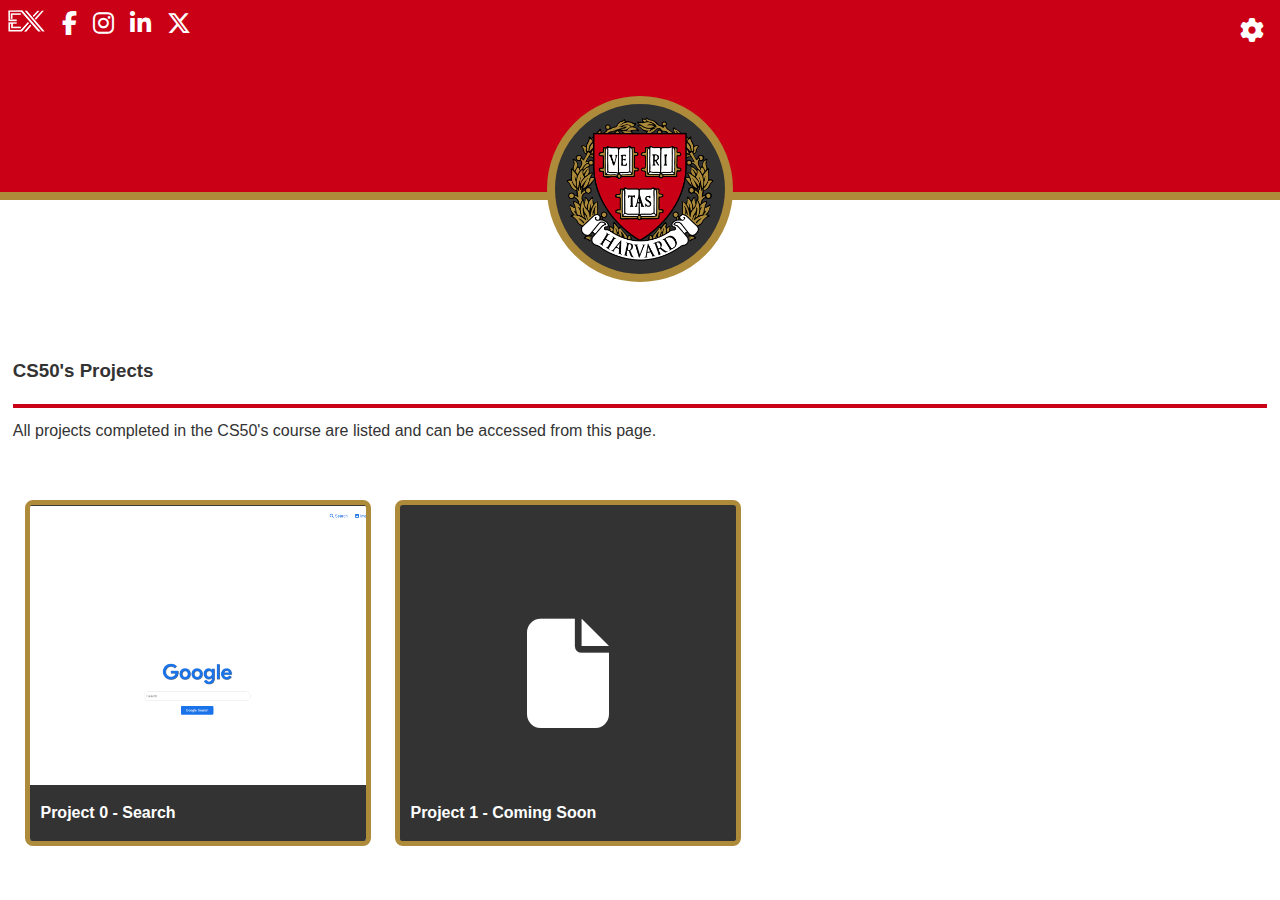
<file: index.html>
<!--
    Student Name: Exenreco Bell
    File Name: advance_search.html
    Date: June 24, 2024
-->
<!DOCTYPE html>
<html lang="en">
    <head>

        <title>Harvard Projects</title>

        <!-- Site Meta Start -->
        <meta charset="UTF-8">
        <meta name="viewport" content="width=device-width, initial-scale=1.0">
        <!-- Site Meta End -->

        <!-- Site Fonts Start -->
        <link href="./deployment/fonts/fontawesome-free-6.5.2-web/css/fontawesome.min.css" type="text/css" rel="stylesheet">
        <link href="./deployment/fonts/fontawesome-free-6.5.2-web/css/brands.min.css" type="text/css" rel="stylesheet">
        <link href="./deployment/fonts/fontawesome-free-6.5.2-web/css/solid.min.css" type="text/css" rel="stylesheet">
        <link href="./deployment/fonts/fontawesome-free-6.5.2-web/css/all.min.css" type="text/css" rel="stylesheet">
        <!-- Site Fonts Ends -->

        <!-- Site Stylesheets Start -->
        <link rel="stylesheet" href="./deployment/css/index.css">
        <!-- Site Stylesheets End -->

        <!-- Site Icons Start -->
        <link rel="shortcut icon" href="./deployment/images/fav-icon.ico">
        <link rel="icon" type="image/png" sizes="32x32" href="./deployment/images/fav-icon-32.png">
        <link rel="apple-touch-icon" sizes="180x180" href="./deployment/images/fav-icon-180.png">
        <link rel="icon" sizes="192x192" href="./deployment/images/fav-icon-192.png">
        <!-- Site Icons Ends -->

    </head>
    <body role="application" aria-label="Project List" aria-describedby="">

        <!-- Site Header & Navigation Start-->
        <header class="header">

            <!-- Header text Start -->
            <h1 class="heading">
                <a title="home" class="link" href="./index.html">
                    <img src="./deployment/images/school-logo.png" alt="school logo">
                </a>
            </h1>
            <!-- Header text End -->

            <!-- Site Navigation Start -->
            <nav class="site-navigation">
                <ul class="social-list">
                    <li title="Portfolio">
                        <a class="social" href="https://www.exenreco.x10.mx" target="_blank">
                            <img src="./deployment/images/logo.png" alt="portfolio logo">
                        </a>
                    </li>
                    <li title="Facebook">
                        <a class="social" href="https://www.facebook.com/exenreco" target="_blank">
                            <i class="fa-brands fa-facebook-f"></i>
                        </a>
                    </li>
                    <li title="Instagram">
                        <a class="social" href="https://www.instagram.com/exenreco" target="_blank">
                            <i class="fa-brands fa-instagram"></i>
                        </a>
                    </li>
                    <li title="LinkedIn">
                        <a class="social" href="https://www.linkedin.com/in/exenreco" target="_blank">
                            <i class="fa-brands fa-linkedin-in"></i>
                        </a>
                    </li>
                    <li title="Twitter X">
                        <a class="social" href="https://www.x.com/exenreco" target="_blank">
                            <i class="fa-brands fa-x-twitter"></i>
                        </a>
                    </li>
                </ul>
                <ul class="tools">
                    <li class="settings">
                        <label for="toggle">
                            <input id="toggle" type="checkbox" name="toggle" value="toggle">
                            <i alt='' role="img" class="fa-solid fa-gear"></i>
                        </label>
                        <nav class="menu">
                            <li>
                                <div class="has-label">
                                    <label for="mode">Theme Mode:</label>
                                    <select name="mode" id="mode">
                                        <option class="option" value="auto" selected>Auto</option>
                                        <option class="option" value="dark">Dark Mode</option>
                                        <option class="option" value="light">Light Mode</option>
                                    </select>
                                </div>
                            </li>
                            <li>
                                <a href="./CS50's/Projects/Project 0 - Search/index.html">
                                    Google Search
                                </a>
                            </li>
                        </nav>
                    </li>
                </ul>
            </nav>
            <!-- Site Navigation End -->

        </header>
        <!-- Site Header & Navigation End -->

        <!-- Main Site Content Start -->
        <main class="page">
            <section class="about">
                <h3>CS50's Projects</h3>
                <hr>
                <p>
                    All projects completed in the CS50's course are listed and can 
                    be accessed from this page.
                </p>
            </section>
            <ul class="project-list">
                <li><a class="link" href="./CS50's/Projects/Project 0 - Search/index.html">
                    <figure>
                        <img src="./deployment/images/project-0.png" alt="Project 0 - search">
                        <figcaption>
                            Project 0 - <b>Search</b>
                        </figcaption>
                    </figure>
                </a></li>
                <li><a class="link" href="#">
                    <figure>
                        <!--<img src="./deployment/images/project-0.png" alt="Project 0 - search">-->
                        <i role="img" class="fa-solid fa-file"></i>
                        <figcaption>
                            <!--Project 1 - <b>Search</b>-->
                            Project 1 - <b>Coming Soon</b>
                        </figcaption>
                    </figure>
                </a></li>
            </ul>
        </main>
        <!-- Main Site Content End -->

        <!-- Scripts Starts -->
        <script src="./deployment/scripts/script.js"></script>
        <!-- Scripts Ends -->
    </body>
</html>
</file>
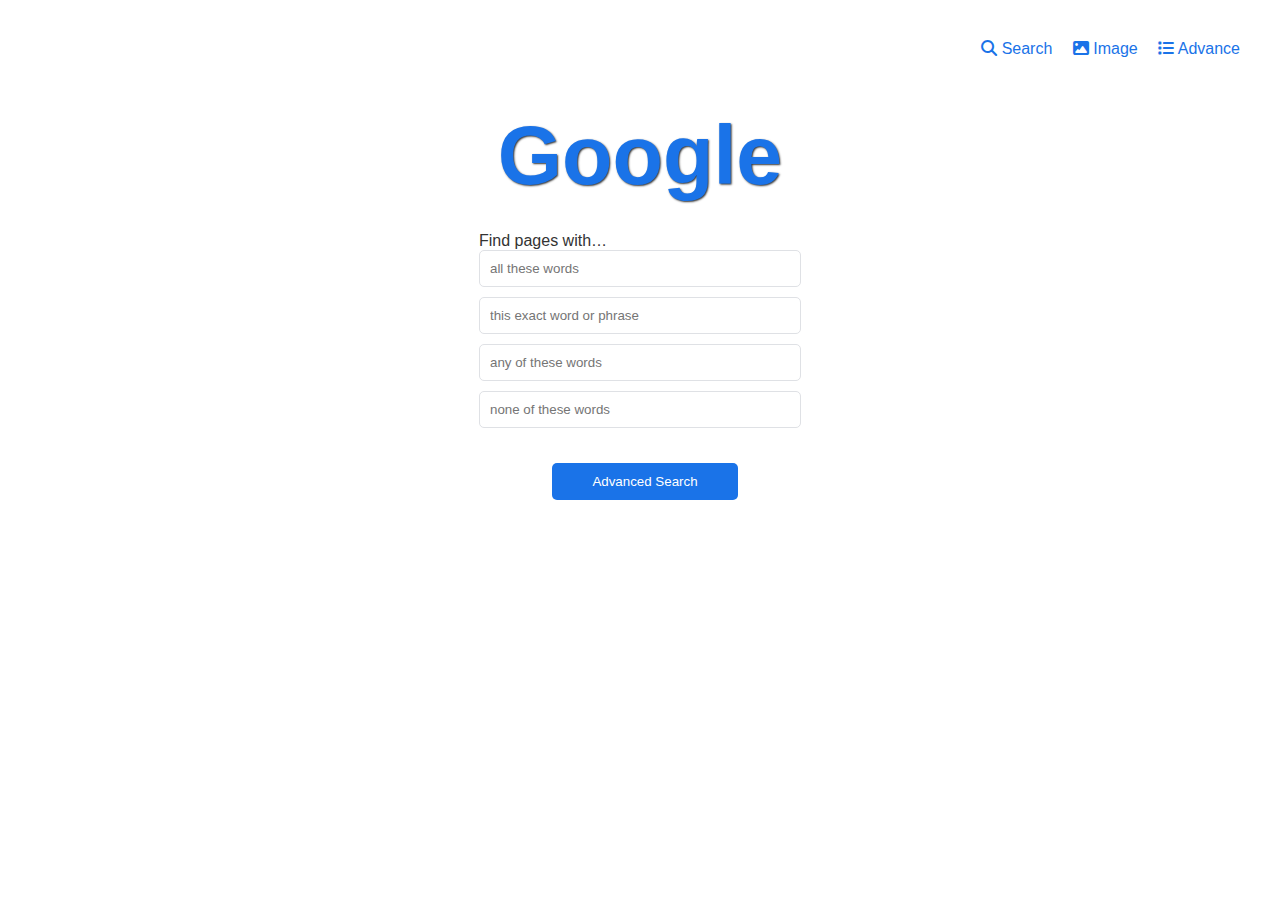
<file: CS50's/Projects/Project 0 - Search/advanced_search.html>
<!--
    Student Name: Exenreco Bell
    File Name: advance_search.html
    Date: June 24, 2024
-->
<!DOCTYPE html>
<html lang="en">
    <head>

        <title>Search - Advanced</title>

        <!-- Site Meta Start -->
        <meta charset="UTF-8">
        <meta name="viewport" content="width=device-width, initial-scale=1.0">
        <!-- Site Meta End -->

        <!-- Site Fonts Start -->
        <link href="./fonts/fontawesome-free-6.5.2-web/css/fontawesome.min.css" type="text/css" rel="stylesheet">
        <link href="./fonts/fontawesome-free-6.5.2-web/css/brands.min.css" type="text/css" rel="stylesheet">
        <link href="./fonts/fontawesome-free-6.5.2-web/css/solid.min.css" type="text/css" rel="stylesheet">
        <link href="./fonts/fontawesome-free-6.5.2-web/css/all.min.css" type="text/css" rel="stylesheet">
        <!-- Site Fonts Ends -->

        <!-- Site Stylesheets Start -->
        <link rel="stylesheet" href="./Stylesheets/style.css">
        <!-- Site Stylesheets End -->

        <!-- Site Icons Start -->
        <link rel="shortcut icon" href="./images/icon.google-32x32.ico">
        <link rel="icon" type="image/png" sizes="32x32" href="./images/icon.google-32x32.png">
        <link rel="apple-touch-icon" sizes="180x180" href="./images/icon.google-180x180.png">
        <link rel="icon" sizes="192x192" href="images/icon.google-192x192.png">
        <!-- Site Icons Ends -->

    </head>
    <body role="application" aria-label="Google Search" aria-label="title" aria-describedby="">

        <!-- Site Header & Navigation Start-->
        <header class="header">

            <!-- Header text Start -->
            <h1 class="heading">
                <a class="link" href="./index.html">Google</a>
            </h1>
            <!-- Header text End -->

            <!-- Site Navigation Start -->
            <nav class="site-navigation">
                <ul>
                    <li><a href="./index.html">
                        <i class="fa-solid fa-magnifying-glass"></i> Search
                    </a></li>
                    <li><a href="./image_search.html">
                        <i class="fa-solid fa-image"></i> Image
                    </a></li>
                    <li><a href="./advanced_search.html">
                        <i class="fa-solid fa-list"></i> Advance
                    </a></li>
                </ul>
            </nav>
            <!-- Site Navigation End -->

        </header>
        <!-- Site Header & Navigation End -->

        <!-- Main Site Content Start -->
        <main class="search-container">
            <form class="form" action="https://www.google.com/search" method="get">
                <h1 class="heading">Google</h1>
                <div class="advanced-search">
                    <label>Find pages with…</label>
                    <input type="text" name="as_q" placeholder="all these words">
                    <input type="text" name="as_epq" placeholder="this exact word or phrase">
                    <input type="text" name="as_oq" placeholder="any of these words">
                    <input type="text" name="as_eq" placeholder="none of these words">
                </div>
                <div class="btn-container">
                    <input type="submit" class="search-button button" value="Advanced Search">
                </div>
            </form>
        </main>
        <!-- Main Site Content End -->

    </body>
</html>
</file>
<file: deployment/css/index.css>
:root { /* SITE VARIABLES */
    --typography-face: Arial, 'Gill Sans', 'Gill Sans MT', 'Calibri', 'Trebuchet MS', sans-serif;
    --typography-primary-color: #333;
    --typography-secondary-color: #fff;

    --icon-space: 1.3em;
    
    --primary-color: rgb(201,0,22);
    --primary-wash: rgba(201,0,22, 0.2);
    --secondary-color: rgb(173, 139, 58);
    --mat-black-color: rgba(1, 1, 1, 1);

    --desktop-size: 1920px;
    --tablet-size: 1080px;
    --mobile-size: 800px;
}

* { /* RESET All BROWSER CSS */
    /* margin reset */
    margin-top: 0;
    margin-left: 0;
    margin-right: 0;
    margin-bottom: 0;
    margin: 0;
    /* padding reset */
    padding-top: 0;
    padding-left: 0;
    padding-right: 0;
    padding-bottom: 0;
    padding: 0;
    /* border reset */
    border-top: 0;
    border-left: 0;
    border-right: 0;
    border-bottom: 0;
    border: 0;
    /* set site typography */
    font-family: var(--typography-face);
}

hr {
    border: 2px solid var(--primary-color);
    margin-bottom: 14px;
}
 
/* GENERAL ELEMENT STYLE RULES */
body { /* Style rules governing site body element */
    display: flex;
    flex-direction: column;
    align-items: center;
    justify-content: center;
    height: 100vh;
    max-height: 100vh;
    min-height: 100vh;
    margin: 0;
    color: var(--typography-primary-color);
}

/* SITE HEADER STYLE RULES */
.header { /* SITE HEADER: Style rules governing site header */
    position: absolute;
    display: block;
    top: 0;
    left: 0;
    right: 0;
    margin: auto;
    width: 100%;
    height: 12em;
    color: var(--typography-secondary-color);
    z-index: 99;
    background-color: var(--primary-color);
    border-bottom: 8px solid var(--secondary-color);
}
.header .heading { /* Style rules governing site header items */
    display: block;
    position: relative;
    margin: auto;
    width: 100%;
    height: 2px;
    top: 50%;
}
.header .heading, 
.header .heading .link,
.header .heading .link:link,
.header .heading .link:visited,
.header .heading .link:active,
.header .heading .link:focus { /* Style rules governing heading and heading links */
    color: var(--primary-color);
    text-indent: 12pt;
    text-decoration: none;
}
.header .heading .link:hover { /* Style rules governing heading and heading links on hover */
    color: var(--typography-primary-color);
}

.header .heading .link {
    position: absolute;
    display: flex;
    justify-content: center;
    background-color: var(--typography-primary-color);
    margin: auto;
    padding: 5px;
    width: 5em;
    height: 5em;
    top: 0;
    left: 0;
    right: 0;
    border-radius: 100%;
    border: 8px solid var(--secondary-color);
}
.header .heading .link img {
    position: relative;
    display: block;
    width: inherit;
    height: auto;
    margin: auto;
}
.header .site-navigation {
    position: relative;
    display: flex;
    flex: 1 1 auto;
    flex-direction: row;
    justify-content: center;
    flex-wrap: nowrap;
    max-width: var(--desktop-size);
    margin: auto;
}
.header .site-navigation .social-list,
.header .site-navigation .tools {
    position: relative;
    display: flex;
    flex: 1 1 auto;
    flex-direction: row;
    flex-wrap: nowrap;
    width: 50%;
}
.header .site-navigation .social-list {
    font-size: 18pt;
    align-items: left;
    justify-content: left;
}
.header .site-navigation .social-list li img {
    position: relative;
    display: inline-block;
    width: 38px;
}
.header .site-navigation .tools {
    font-size: 14pt;
    align-items: right;
    justify-content: right;
}
.header .site-navigation .social-list li,
.header .site-navigation .tools li {
    position: relative;
    display: inline-block;
    margin: 8px;
}
.header .site-navigation a,
.header .site-navigation a:link,
.header .site-navigation a:visited,
.header .site-navigation a:active,
.header .site-navigation a:focus {
    color: var(--typography-secondary-color);
}
.header .site-navigation a:hover {
    color: var(--secondary-color);
    filter:sepia(80%);
}
.header .site-navigation .tools li i {
    font-size: 18pt;
    cursor: pointer;
}

/* SETTINGS OPTIONS */
.header .site-navigation .tools .settings {
    cursor: pointer;
}
.header .site-navigation .tools .settings label {
    display: flex;
    flex: 1 1 auto;
    flex-direction: unset;
    justify-content: center;
    padding: 8px;
    margin: auto;
}
.header .site-navigation .tools .settings label input {
    display: none;
    visibility: hidden;
}
.header .site-navigation .tools .settings nav.menu {
    position: absolute;
    display: none;
    visibility: hidden;
    margin: auto;
    left: -16.8em;
    width: 18em;
    border-radius: 5px;
    border: 2px solid #444;
    background-color: #333;
}
.header .site-navigation .tools .settings nav.menu li {
    position: relative;
    display: block;
    margin-bottom: 18px;
    border-bottom: 2px solid var(--typography-secondary-color);
}
.header .site-navigation .tools .settings nav.menu li a {
    text-decoration: none;
}
.header .site-navigation .tools .settings nav.menu li:last-child {
    border-bottom: none;
}
.header .site-navigation .tools .settings nav.menu li .has-label label {
    position: relative;
    display: flex;
    flex: 1 1 auto;
    flex-direction: column;
    justify-content: left;
    align-items: left;
    font-weight: bold;
    text-transform: uppercase;
    color: var(--typography-secondary-color);
    background-color: transparent;
    text-align: left;
    font-size: 10pt;
    padding: 0;
    margin-bottom: 12px;
}
.header .site-navigation .tools .settings nav.menu li .has-label select {
    position: relative;
    display: block;
    width: 100%;
}
.header .site-navigation .tools .settings:has( > label > input:checked ) {
    color: var(--secondary-color);
}
.header .site-navigation .tools .settings:has( > label > input:checked ) nav.menu {
    display: block;
    visibility: visible;
}


/* SITE CONTENT CONTAINER */
.page {/* Style rules governing site content */
    position: absolute;
    display: block;
    margin: auto;
    top: 12em;
    margin-top: 10em;
    height: calc(100% - 26em);
    width: 100%;
    max-width: var(--desktop-size);
    overflow-y: auto;
    overflow-x: hidden;
    padding: 5px;
}
.page .about {
    margin-bottom: 3em;
}
.page h3 {
    margin-bottom: 1.2em;
}
.page .project-list {
    display: flex;
    position: relative;
    flex: 1 1 auto;
    justify-content: left;
    font-weight: bold;
    list-style: none;
    list-style-type: none;
    width: auto;
    margin: auto;
}
.page .project-list li {
    position: relative;
    display: inline-block;
    font-size: 14pt;
    line-height: 42pt;
    margin-right: 20px;
    text-align: center;
    cursor: pointer;
}
.page .project-list li a {
    position: relative;
    width: 100%;
    height: 100%;
    display: block;
    text-decoration: none;
}
.page .project-list li .link,
.page .project-list li .link:link,
.page .project-list li .link:visited,
.page .project-list li .link:active,
.page .project-list li .link:focus {
    position: relative;
    display: block;
    color: var(--typography-secondary-color);
}
.page .project-list li a:hover {
    color: var(--wash-dark);
    transition: color 40ms ease-in-out;
}
.page .project-list li a figure {
    position: relative;
    display: flex;
    flex: 1 1 auto;
    flex-direction: column;
    justify-content: center;
    align-items: center;
    margin: auto;
    width: 18em;
    height: 18em;
    overflow: hidden;
    border: 5px solid var(--secondary-color);
    border-radius: 8px;
    background-color: var(--typography-primary-color);
}
.page .project-list li a figure img {
    position: absolute;
    display: block;
    height: 100%;
    width: auto;
    margin: auto;
}
.page .project-list li a figure i {
    position: relative;
    display: block;
    font-size: 82pt;
    margin: 1em;
}
.page .project-list li a figure figcaption {
    position: absolute;
    display: block;
    left: 0;
    right: 0;
    bottom: 0;
    font-size: 12pt;
    background-color: var(--typography-primary-color);
    text-align: left;
    text-indent: 8pt;
}


/* LIGHT MODE COLOR SCHEME */
body.light-mode {
    color: var(--typography-primary-color);
    background: var(--typography-secondary-color);
}
body.light-mode .header {
    color: var(--typography-secondary-color);
    background-color: var(--primary-color);
}
body.light-mode .header .heading .link {
    border-color: var(--secondary-color);
}


/* DARK MODE COLOR SCHEME */
body.dark-mode {
    color: var(--typography-secondary-color);
    background: var(--typography-primary-color);
}
body.dark-mode .header {
    color: var(--typography-secondary-color);
    background-color: var(--mat-black-color);
}


/* AUTO MODE COLOR SCHEME */
@media (prefers-color-scheme: dark) {
    body{
        color: var(--typography-secondary-color);
        background-color: var(--typography-primary-color);
    }
    .header {
        color: var(--typography-secondary-color);
        background-color: var(--mat-black-color);
    }
}

/* MEDIA SCREEN TABLET */
@media only screen and (min-width: 1080px) and (max-width: 1920px ), print {
    .page {
        width: 98%;
        padding: 8px;
    }
    .page .project-list {
        flex-direction: row;
    }
    .page .project-list li {
        margin: 12px;
    }
}

/* MEDIA SCREEN MOBILE */
@media only screen and (max-width: 1080px), print {
    .page {
        margin-top: 8em;
        width: calc(98% - 20px);
        padding: 8px;
        height: calc(100% - 22em);
    }
    .page .about {
        text-align: center;
    }
    .page h3 {
        text-align: center;
    }
    .page .project-list {
        text-align: center;
        flex-direction: column;
    }
    .page .project-list li {
        margin: 12px;
    }
    .page .project-list li a figure {
        width: 90%;
        height: 16em;
    }
    .page .project-list li a figure img {
        width: 200%;
        height: auto;
    }
}
</file>
<file: CS50's/Projects/Project 0 - Search/Stylesheets/style.css>
:root { /* SITE VARIABLES */
    --typography-face: Arial, 'Gill Sans', 'Gill Sans MT', 'Calibri', 'Trebuchet MS', sans-serif;
    --typography-primary-color: #333;
    --typography-secondary-color: #fff;
    
    --primary-color: #1a73e8;
}

@font-face { /* IMPORT PRODUCT SANS FONT */
    font-family: 'Product Sans', Arial, Helvetica, sans-serif;
    src:    url('../fonts/Product\ Sans\ Regular.ttf') format("ttf"),
            url('../fonts/Product\ Sans\ Italic.ttf') format("ttf"),
            url('../fonts/Product\ Sans\ Bold\ Italic.ttf') format("ttf"),
            url('../fonts/Product\ Sans\ Bold.ttf') format("ttf");
}

* { /* RESET All BROWSER CSS */
    /* margin reset */
    margin-top: 0;
    margin-left: 0;
    margin-right: 0;
    margin-bottom: 0;
    margin: 0;
    /* padding reset */
    padding-top: 0;
    padding-left: 0;
    padding-right: 0;
    padding-bottom: 0;
    padding: 0;
    /* border reset */
    border-top: 0;
    border-left: 0;
    border-right: 0;
    border-bottom: 0;
    border: 0;
    /* set site typography */
    font-family: var(--typography-face);
}


 
/* GENERAL ELEMENT STYLE RULES */
body { /* Style rules governing site body element */
    display: flex;
    flex-direction: column;
    align-items: center;
    justify-content: center;
    height: 100vh;
    max-height: 100vh;
    min-height: 100vh;
    margin: 0;
    color: var(--typography-primary-color);
}


/* SITE HEADER STYLE RULES */
.header { /* SITE HEADER: Style rules governing site header */
    position: absolute;
    display: flex;
    flex: 1 1 auto;
    flex-direction: row;
    flex-wrap: nowrap;
    justify-content: center;
    align-items: center;
    top: 0;
    left: 0;
    right: 0;
    width: 100%;
    height: 5em;
    color: var(--typography-secondary-color);
    z-index: 99;
}
.header .heading,
.header .site-navigation { /* Style rules governing site header items */
    display: block;
    position: relative;
    margin: auto;
}
.header .heading, 
.header .heading .link,
.header .heading .link:link,
.header .heading .link:visited,
.header .heading .link:active,
.header .heading .link:focus { /* Style rules governing heading and heading links */
    color: var(--primary-color);
    text-indent: 12pt;
    text-decoration: none;
}
.header .heading .link:hover { /* Style rules governing heading and heading links on hover */
    color: var(--typography-primary-color);
}
.header .heading .link {
    display: none;
    visibility: hidden;
}
.header .site-navigation { /* Style rules governing header navigation area */
    display: flex;
    flex: 1 1 auto;
    position: relative;
    margin: auto;
    justify-content: right;
    align-items: right;
    width: 100%;
}


/* SITE HEADER NAV */
.header .site-navigation ul { /* Style rules governing site header nav unordered list */
    position: relative;
    display: block;
    list-style-type: none;
    margin: auto;
    margin-right: 0;
    width: 100%;
    text-align: right;
    padding: 2em;
}
.header .site-navigation ul li { /* Style rules governing site header nav list items */
    position: relative;
    display: inline-block;
    margin: 8px;
}
.header .site-navigation ul li a { /* Style rules governing site header nav list items anchor */
    color: var(--primary-color);
    display: block;
    text-decoration: none;
    text-align: left;
}
.header .site-navigation ul li a:hover { /* Style rules governing nav links on hover */
    color: var(--typography-primary-color);
}
.header .site-navigation ul li:hover > a:after { /* Style rules governing nav link underline */
    position: absolute;
    display: block;
    width: inherit;
    height: 2px;
    border: 2px;
    left:0;
    right:0;
    background: var(--typography-secondary-color);
    content: "";
}


/* SITE CONTENT CONTAINER */
.search-container {/* Style rules governing site content */
    position: absolute;
    display: flex;
    flex: 1 1 auto;
    flex-direction: column;
    align-items: center;
    margin: auto;
    top: 5em;
    height: calc(100% - 5em);
    width: 100%;
}
.search-container > .form {/* Style rules governing site content forms */
    position: relative;
    display: block;
    width: auto;
    height: auto;
}
.search-container > .form .heading { /* Style rules governing site content headings */
    font-family: 'Product Sans', var(--typography-face);
    text-align: center;
    margin: 28px 0 28px 0;
    font-size: 62pt;
    color: var(--primary-color);
    text-shadow: 1px 1px 2px var(--typography-primary-color);
}


/* INDEX & IMAGE SEARCH PAGE STYLE RULES */
.search-container > .form .search-bar { /* Style rules governing search input */
    width: 400px;
    padding: 10px;
    border-radius: 20px;
    border: 1px solid #dfe1e5;
    outline: none;
}


/* ADVANCE SEARCH PAGE STYLE RULES */
.search-container > .form .advanced-search { /* Style rules governing form field wrapper */
    display: flex;
    flex-direction: column;
    align-items: flex-start;
}
.search-container > .form .advanced-search input { /* Style rules governing form field inputs */
    margin-bottom: 10px;
    padding: 10px;
    border-radius: 5px;
    border: 1px solid #dfe1e5;
    width: 300px;
}



/* BUTTON STYLE RULES */
.search-container > .form .btn-container { /* Style rules governing button container */
    font-family: Roboto, Arial, sans-serif;
    position: relative;
    display: flex;
    flex: 1 1 auto;
    flex-direction: row;
    flex-wrap: nowrap;
    width: 100%;
    margin: 5px;
    margin-top: 20px;
    justify-content: center;
}
.search-container > .form .btn-container .search-button,
.search-container > .form .btn-container .button,
.search-container > .form .btn-container .gbqfba { /* Style rules governing button container button */
    position: relative;
    display: block;
    text-align: center;
    border: none;
    font-size: 10pt;
    padding: 10px 20px;
    border-radius: 5px;
    cursor: pointer;
    margin: 5px;
    width: 14em;
    height: 2.8em;
}
.search-container > .form .btn-container input[type="submit"]#search,
.search-container > .form .btn-container input[type="submit"]#lucky,
.search-container > .form .btn-container .search-button,
.search-container > .form .btn-container .gbqfba {
    color: white;
    border-radius: 5px;
    background-color: #1a73e8;
}
.search-container > .form .btn-container .gbqfba {
    position: absolute;
    display: none;
    flex: 1 1 auto;
    flex-direction: row;
    left: calc(50% + 5px);
    width: calc(14em - 5px);
    padding: 0;
    margin: auto;
    margin-top: 5px;
    margin-bottom: 5px;
    margin-left: auto;
    margin-right: auto;
    justify-content: center;
    align-items: center;
    overflow: hidden;
}
.search-container > .form .btn-container input[type="submit"]#lucky,
.search-container > .form .btn-container .gbqfba {
    transition: all 100ms ease-in-out;
}
.search-container > .form .btn-container input[type="submit"]#lucky:hover,
.search-container > .form .btn-container .gbqfba:hover {
    transition: all 100ms ease-in-out;
}
.search-container > .form .btn-container .gbqfba .container {
    position: relative;
    display: flex;
    flex: 1 1;
    flex-direction: column;
    align-items: center;
    justify-content: center;
    width: 90%;
    margin: auto;
    margin-left: auto;
    margin-right: auto;
    white-space: nowrap;
}
.search-container > .form .btn-container .gbqfba .container div span {
    font-size: 10pt;
    position: relative;
    display: flex;
    flex: 1 1 auto;
    margin: auto;
    width: 14em;
    height: 2.8em;
    flex-direction: row;
    align-items: center;
    justify-content: center;
    color: #fff;
}
.search-container > .form .search-button:hover { /* Style rules governing button container button hover */
    background-color: #1558b0;
}
</file>
<file: deployment/fonts/fontawesome-free-6.5.2-web/css/brands.min.css>
/*!
 * Font Awesome Free 6.5.2 by @fontawesome - https://fontawesome.com
 * License - https://fontawesome.com/license/free (Icons: CC BY 4.0, Fonts: SIL OFL 1.1, Code: MIT License)
 * Copyright 2024 Fonticons, Inc.
 */
:host,:root{--fa-style-family-brands:"Font Awesome 6 Brands";--fa-font-brands:normal 400 1em/1 "Font Awesome 6 Brands"}@font-face{font-family:"Font Awesome 6 Brands";font-style:normal;font-weight:400;font-display:block;src:url(../webfonts/fa-brands-400.woff2) format("woff2"),url(../webfonts/fa-brands-400.ttf) format("truetype")}.fa-brands,.fab{font-weight:400}.fa-monero:before{content:"\f3d0"}.fa-hooli:before{content:"\f427"}.fa-yelp:before{content:"\f1e9"}.fa-cc-visa:before{content:"\f1f0"}.fa-lastfm:before{content:"\f202"}.fa-shopware:before{content:"\f5b5"}.fa-creative-commons-nc:before{content:"\f4e8"}.fa-aws:before{content:"\f375"}.fa-redhat:before{content:"\f7bc"}.fa-yoast:before{content:"\f2b1"}.fa-cloudflare:before{content:"\e07d"}.fa-ups:before{content:"\f7e0"}.fa-pixiv:before{content:"\e640"}.fa-wpexplorer:before{content:"\f2de"}.fa-dyalog:before{content:"\f399"}.fa-bity:before{content:"\f37a"}.fa-stackpath:before{content:"\f842"}.fa-buysellads:before{content:"\f20d"}.fa-first-order:before{content:"\f2b0"}.fa-modx:before{content:"\f285"}.fa-guilded:before{content:"\e07e"}.fa-vnv:before{content:"\f40b"}.fa-js-square:before,.fa-square-js:before{content:"\f3b9"}.fa-microsoft:before{content:"\f3ca"}.fa-qq:before{content:"\f1d6"}.fa-orcid:before{content:"\f8d2"}.fa-java:before{content:"\f4e4"}.fa-invision:before{content:"\f7b0"}.fa-creative-commons-pd-alt:before{content:"\f4ed"}.fa-centercode:before{content:"\f380"}.fa-glide-g:before{content:"\f2a6"}.fa-drupal:before{content:"\f1a9"}.fa-jxl:before{content:"\e67b"}.fa-hire-a-helper:before{content:"\f3b0"}.fa-creative-commons-by:before{content:"\f4e7"}.fa-unity:before{content:"\e049"}.fa-whmcs:before{content:"\f40d"}.fa-rocketchat:before{content:"\f3e8"}.fa-vk:before{content:"\f189"}.fa-untappd:before{content:"\f405"}.fa-mailchimp:before{content:"\f59e"}.fa-css3-alt:before{content:"\f38b"}.fa-reddit-square:before,.fa-square-reddit:before{content:"\f1a2"}.fa-vimeo-v:before{content:"\f27d"}.fa-contao:before{content:"\f26d"}.fa-square-font-awesome:before{content:"\e5ad"}.fa-deskpro:before{content:"\f38f"}.fa-brave:before{content:"\e63c"}.fa-sistrix:before{content:"\f3ee"}.fa-instagram-square:before,.fa-square-instagram:before{content:"\e055"}.fa-battle-net:before{content:"\f835"}.fa-the-red-yeti:before{content:"\f69d"}.fa-hacker-news-square:before,.fa-square-hacker-news:before{content:"\f3af"}.fa-edge:before{content:"\f282"}.fa-threads:before{content:"\e618"}.fa-napster:before{content:"\f3d2"}.fa-snapchat-square:before,.fa-square-snapchat:before{content:"\f2ad"}.fa-google-plus-g:before{content:"\f0d5"}.fa-artstation:before{content:"\f77a"}.fa-markdown:before{content:"\f60f"}.fa-sourcetree:before{content:"\f7d3"}.fa-google-plus:before{content:"\f2b3"}.fa-diaspora:before{content:"\f791"}.fa-foursquare:before{content:"\f180"}.fa-stack-overflow:before{content:"\f16c"}.fa-github-alt:before{content:"\f113"}.fa-phoenix-squadron:before{content:"\f511"}.fa-pagelines:before{content:"\f18c"}.fa-algolia:before{content:"\f36c"}.fa-red-river:before{content:"\f3e3"}.fa-creative-commons-sa:before{content:"\f4ef"}.fa-safari:before{content:"\f267"}.fa-google:before{content:"\f1a0"}.fa-font-awesome-alt:before,.fa-square-font-awesome-stroke:before{content:"\f35c"}.fa-atlassian:before{content:"\f77b"}.fa-linkedin-in:before{content:"\f0e1"}.fa-digital-ocean:before{content:"\f391"}.fa-nimblr:before{content:"\f5a8"}.fa-chromecast:before{content:"\f838"}.fa-evernote:before{content:"\f839"}.fa-hacker-news:before{content:"\f1d4"}.fa-creative-commons-sampling:before{content:"\f4f0"}.fa-adversal:before{content:"\f36a"}.fa-creative-commons:before{content:"\f25e"}.fa-watchman-monitoring:before{content:"\e087"}.fa-fonticons:before{content:"\f280"}.fa-weixin:before{content:"\f1d7"}.fa-shirtsinbulk:before{content:"\f214"}.fa-codepen:before{content:"\f1cb"}.fa-git-alt:before{content:"\f841"}.fa-lyft:before{content:"\f3c3"}.fa-rev:before{content:"\f5b2"}.fa-windows:before{content:"\f17a"}.fa-wizards-of-the-coast:before{content:"\f730"}.fa-square-viadeo:before,.fa-viadeo-square:before{content:"\f2aa"}.fa-meetup:before{content:"\f2e0"}.fa-centos:before{content:"\f789"}.fa-adn:before{content:"\f170"}.fa-cloudsmith:before{content:"\f384"}.fa-opensuse:before{content:"\e62b"}.fa-pied-piper-alt:before{content:"\f1a8"}.fa-dribbble-square:before,.fa-square-dribbble:before{content:"\f397"}.fa-codiepie:before{content:"\f284"}.fa-node:before{content:"\f419"}.fa-mix:before{content:"\f3cb"}.fa-steam:before{content:"\f1b6"}.fa-cc-apple-pay:before{content:"\f416"}.fa-scribd:before{content:"\f28a"}.fa-debian:before{content:"\e60b"}.fa-openid:before{content:"\f19b"}.fa-instalod:before{content:"\e081"}.fa-expeditedssl:before{content:"\f23e"}.fa-sellcast:before{content:"\f2da"}.fa-square-twitter:before,.fa-twitter-square:before{content:"\f081"}.fa-r-project:before{content:"\f4f7"}.fa-delicious:before{content:"\f1a5"}.fa-freebsd:before{content:"\f3a4"}.fa-vuejs:before{content:"\f41f"}.fa-accusoft:before{content:"\f369"}.fa-ioxhost:before{content:"\f208"}.fa-fonticons-fi:before{content:"\f3a2"}.fa-app-store:before{content:"\f36f"}.fa-cc-mastercard:before{content:"\f1f1"}.fa-itunes-note:before{content:"\f3b5"}.fa-golang:before{content:"\e40f"}.fa-kickstarter:before,.fa-square-kickstarter:before{content:"\f3bb"}.fa-grav:before{content:"\f2d6"}.fa-weibo:before{content:"\f18a"}.fa-uncharted:before{content:"\e084"}.fa-firstdraft:before{content:"\f3a1"}.fa-square-youtube:before,.fa-youtube-square:before{content:"\f431"}.fa-wikipedia-w:before{content:"\f266"}.fa-rendact:before,.fa-wpressr:before{content:"\f3e4"}.fa-angellist:before{content:"\f209"}.fa-galactic-republic:before{content:"\f50c"}.fa-nfc-directional:before{content:"\e530"}.fa-skype:before{content:"\f17e"}.fa-joget:before{content:"\f3b7"}.fa-fedora:before{content:"\f798"}.fa-stripe-s:before{content:"\f42a"}.fa-meta:before{content:"\e49b"}.fa-laravel:before{content:"\f3bd"}.fa-hotjar:before{content:"\f3b1"}.fa-bluetooth-b:before{content:"\f294"}.fa-square-letterboxd:before{content:"\e62e"}.fa-sticker-mule:before{content:"\f3f7"}.fa-creative-commons-zero:before{content:"\f4f3"}.fa-hips:before{content:"\f452"}.fa-behance:before{content:"\f1b4"}.fa-reddit:before{content:"\f1a1"}.fa-discord:before{content:"\f392"}.fa-chrome:before{content:"\f268"}.fa-app-store-ios:before{content:"\f370"}.fa-cc-discover:before{content:"\f1f2"}.fa-wpbeginner:before{content:"\f297"}.fa-confluence:before{content:"\f78d"}.fa-shoelace:before{content:"\e60c"}.fa-mdb:before{content:"\f8ca"}.fa-dochub:before{content:"\f394"}.fa-accessible-icon:before{content:"\f368"}.fa-ebay:before{content:"\f4f4"}.fa-amazon:before{content:"\f270"}.fa-unsplash:before{content:"\e07c"}.fa-yarn:before{content:"\f7e3"}.fa-square-steam:before,.fa-steam-square:before{content:"\f1b7"}.fa-500px:before{content:"\f26e"}.fa-square-vimeo:before,.fa-vimeo-square:before{content:"\f194"}.fa-asymmetrik:before{content:"\f372"}.fa-font-awesome-flag:before,.fa-font-awesome-logo-full:before,.fa-font-awesome:before{content:"\f2b4"}.fa-gratipay:before{content:"\f184"}.fa-apple:before{content:"\f179"}.fa-hive:before{content:"\e07f"}.fa-gitkraken:before{content:"\f3a6"}.fa-keybase:before{content:"\f4f5"}.fa-apple-pay:before{content:"\f415"}.fa-padlet:before{content:"\e4a0"}.fa-amazon-pay:before{content:"\f42c"}.fa-github-square:before,.fa-square-github:before{content:"\f092"}.fa-stumbleupon:before{content:"\f1a4"}.fa-fedex:before{content:"\f797"}.fa-phoenix-framework:before{content:"\f3dc"}.fa-shopify:before{content:"\e057"}.fa-neos:before{content:"\f612"}.fa-square-threads:before{content:"\e619"}.fa-hackerrank:before{content:"\f5f7"}.fa-researchgate:before{content:"\f4f8"}.fa-swift:before{content:"\f8e1"}.fa-angular:before{content:"\f420"}.fa-speakap:before{content:"\f3f3"}.fa-angrycreative:before{content:"\f36e"}.fa-y-combinator:before{content:"\f23b"}.fa-empire:before{content:"\f1d1"}.fa-envira:before{content:"\f299"}.fa-google-scholar:before{content:"\e63b"}.fa-gitlab-square:before,.fa-square-gitlab:before{content:"\e5ae"}.fa-studiovinari:before{content:"\f3f8"}.fa-pied-piper:before{content:"\f2ae"}.fa-wordpress:before{content:"\f19a"}.fa-product-hunt:before{content:"\f288"}.fa-firefox:before{content:"\f269"}.fa-linode:before{content:"\f2b8"}.fa-goodreads:before{content:"\f3a8"}.fa-odnoklassniki-square:before,.fa-square-odnoklassniki:before{content:"\f264"}.fa-jsfiddle:before{content:"\f1cc"}.fa-sith:before{content:"\f512"}.fa-themeisle:before{content:"\f2b2"}.fa-page4:before{content:"\f3d7"}.fa-hashnode:before{content:"\e499"}.fa-react:before{content:"\f41b"}.fa-cc-paypal:before{content:"\f1f4"}.fa-squarespace:before{content:"\f5be"}.fa-cc-stripe:before{content:"\f1f5"}.fa-creative-commons-share:before{content:"\f4f2"}.fa-bitcoin:before{content:"\f379"}.fa-keycdn:before{content:"\f3ba"}.fa-opera:before{content:"\f26a"}.fa-itch-io:before{content:"\f83a"}.fa-umbraco:before{content:"\f8e8"}.fa-galactic-senate:before{content:"\f50d"}.fa-ubuntu:before{content:"\f7df"}.fa-draft2digital:before{content:"\f396"}.fa-stripe:before{content:"\f429"}.fa-houzz:before{content:"\f27c"}.fa-gg:before{content:"\f260"}.fa-dhl:before{content:"\f790"}.fa-pinterest-square:before,.fa-square-pinterest:before{content:"\f0d3"}.fa-xing:before{content:"\f168"}.fa-blackberry:before{content:"\f37b"}.fa-creative-commons-pd:before{content:"\f4ec"}.fa-playstation:before{content:"\f3df"}.fa-quinscape:before{content:"\f459"}.fa-less:before{content:"\f41d"}.fa-blogger-b:before{content:"\f37d"}.fa-opencart:before{content:"\f23d"}.fa-vine:before{content:"\f1ca"}.fa-signal-messenger:before{content:"\e663"}.fa-paypal:before{content:"\f1ed"}.fa-gitlab:before{content:"\f296"}.fa-typo3:before{content:"\f42b"}.fa-reddit-alien:before{content:"\f281"}.fa-yahoo:before{content:"\f19e"}.fa-dailymotion:before{content:"\e052"}.fa-affiliatetheme:before{content:"\f36b"}.fa-pied-piper-pp:before{content:"\f1a7"}.fa-bootstrap:before{content:"\f836"}.fa-odnoklassniki:before{content:"\f263"}.fa-nfc-symbol:before{content:"\e531"}.fa-mintbit:before{content:"\e62f"}.fa-ethereum:before{content:"\f42e"}.fa-speaker-deck:before{content:"\f83c"}.fa-creative-commons-nc-eu:before{content:"\f4e9"}.fa-patreon:before{content:"\f3d9"}.fa-avianex:before{content:"\f374"}.fa-ello:before{content:"\f5f1"}.fa-gofore:before{content:"\f3a7"}.fa-bimobject:before{content:"\f378"}.fa-brave-reverse:before{content:"\e63d"}.fa-facebook-f:before{content:"\f39e"}.fa-google-plus-square:before,.fa-square-google-plus:before{content:"\f0d4"}.fa-web-awesome:before{content:"\e682"}.fa-mandalorian:before{content:"\f50f"}.fa-first-order-alt:before{content:"\f50a"}.fa-osi:before{content:"\f41a"}.fa-google-wallet:before{content:"\f1ee"}.fa-d-and-d-beyond:before{content:"\f6ca"}.fa-periscope:before{content:"\f3da"}.fa-fulcrum:before{content:"\f50b"}.fa-cloudscale:before{content:"\f383"}.fa-forumbee:before{content:"\f211"}.fa-mizuni:before{content:"\f3cc"}.fa-schlix:before{content:"\f3ea"}.fa-square-xing:before,.fa-xing-square:before{content:"\f169"}.fa-bandcamp:before{content:"\f2d5"}.fa-wpforms:before{content:"\f298"}.fa-cloudversify:before{content:"\f385"}.fa-usps:before{content:"\f7e1"}.fa-megaport:before{content:"\f5a3"}.fa-magento:before{content:"\f3c4"}.fa-spotify:before{content:"\f1bc"}.fa-optin-monster:before{content:"\f23c"}.fa-fly:before{content:"\f417"}.fa-aviato:before{content:"\f421"}.fa-itunes:before{content:"\f3b4"}.fa-cuttlefish:before{content:"\f38c"}.fa-blogger:before{content:"\f37c"}.fa-flickr:before{content:"\f16e"}.fa-viber:before{content:"\f409"}.fa-soundcloud:before{content:"\f1be"}.fa-digg:before{content:"\f1a6"}.fa-tencent-weibo:before{content:"\f1d5"}.fa-letterboxd:before{content:"\e62d"}.fa-symfony:before{content:"\f83d"}.fa-maxcdn:before{content:"\f136"}.fa-etsy:before{content:"\f2d7"}.fa-facebook-messenger:before{content:"\f39f"}.fa-audible:before{content:"\f373"}.fa-think-peaks:before{content:"\f731"}.fa-bilibili:before{content:"\e3d9"}.fa-erlang:before{content:"\f39d"}.fa-x-twitter:before{content:"\e61b"}.fa-cotton-bureau:before{content:"\f89e"}.fa-dashcube:before{content:"\f210"}.fa-42-group:before,.fa-innosoft:before{content:"\e080"}.fa-stack-exchange:before{content:"\f18d"}.fa-elementor:before{content:"\f430"}.fa-pied-piper-square:before,.fa-square-pied-piper:before{content:"\e01e"}.fa-creative-commons-nd:before{content:"\f4eb"}.fa-palfed:before{content:"\f3d8"}.fa-superpowers:before{content:"\f2dd"}.fa-resolving:before{content:"\f3e7"}.fa-xbox:before{content:"\f412"}.fa-square-web-awesome-stroke:before{content:"\e684"}.fa-searchengin:before{content:"\f3eb"}.fa-tiktok:before{content:"\e07b"}.fa-facebook-square:before,.fa-square-facebook:before{content:"\f082"}.fa-renren:before{content:"\f18b"}.fa-linux:before{content:"\f17c"}.fa-glide:before{content:"\f2a5"}.fa-linkedin:before{content:"\f08c"}.fa-hubspot:before{content:"\f3b2"}.fa-deploydog:before{content:"\f38e"}.fa-twitch:before{content:"\f1e8"}.fa-ravelry:before{content:"\f2d9"}.fa-mixer:before{content:"\e056"}.fa-lastfm-square:before,.fa-square-lastfm:before{content:"\f203"}.fa-vimeo:before{content:"\f40a"}.fa-mendeley:before{content:"\f7b3"}.fa-uniregistry:before{content:"\f404"}.fa-figma:before{content:"\f799"}.fa-creative-commons-remix:before{content:"\f4ee"}.fa-cc-amazon-pay:before{content:"\f42d"}.fa-dropbox:before{content:"\f16b"}.fa-instagram:before{content:"\f16d"}.fa-cmplid:before{content:"\e360"}.fa-upwork:before{content:"\e641"}.fa-facebook:before{content:"\f09a"}.fa-gripfire:before{content:"\f3ac"}.fa-jedi-order:before{content:"\f50e"}.fa-uikit:before{content:"\f403"}.fa-fort-awesome-alt:before{content:"\f3a3"}.fa-phabricator:before{content:"\f3db"}.fa-ussunnah:before{content:"\f407"}.fa-earlybirds:before{content:"\f39a"}.fa-trade-federation:before{content:"\f513"}.fa-autoprefixer:before{content:"\f41c"}.fa-whatsapp:before{content:"\f232"}.fa-square-upwork:before{content:"\e67c"}.fa-slideshare:before{content:"\f1e7"}.fa-google-play:before{content:"\f3ab"}.fa-viadeo:before{content:"\f2a9"}.fa-line:before{content:"\f3c0"}.fa-google-drive:before{content:"\f3aa"}.fa-servicestack:before{content:"\f3ec"}.fa-simplybuilt:before{content:"\f215"}.fa-bitbucket:before{content:"\f171"}.fa-imdb:before{content:"\f2d8"}.fa-deezer:before{content:"\e077"}.fa-raspberry-pi:before{content:"\f7bb"}.fa-jira:before{content:"\f7b1"}.fa-docker:before{content:"\f395"}.fa-screenpal:before{content:"\e570"}.fa-bluetooth:before{content:"\f293"}.fa-gitter:before{content:"\f426"}.fa-d-and-d:before{content:"\f38d"}.fa-microblog:before{content:"\e01a"}.fa-cc-diners-club:before{content:"\f24c"}.fa-gg-circle:before{content:"\f261"}.fa-pied-piper-hat:before{content:"\f4e5"}.fa-kickstarter-k:before{content:"\f3bc"}.fa-yandex:before{content:"\f413"}.fa-readme:before{content:"\f4d5"}.fa-html5:before{content:"\f13b"}.fa-sellsy:before{content:"\f213"}.fa-square-web-awesome:before{content:"\e683"}.fa-sass:before{content:"\f41e"}.fa-wirsindhandwerk:before,.fa-wsh:before{content:"\e2d0"}.fa-buromobelexperte:before{content:"\f37f"}.fa-salesforce:before{content:"\f83b"}.fa-octopus-deploy:before{content:"\e082"}.fa-medapps:before{content:"\f3c6"}.fa-ns8:before{content:"\f3d5"}.fa-pinterest-p:before{content:"\f231"}.fa-apper:before{content:"\f371"}.fa-fort-awesome:before{content:"\f286"}.fa-waze:before{content:"\f83f"}.fa-bluesky:before{content:"\e671"}.fa-cc-jcb:before{content:"\f24b"}.fa-snapchat-ghost:before,.fa-snapchat:before{content:"\f2ab"}.fa-fantasy-flight-games:before{content:"\f6dc"}.fa-rust:before{content:"\e07a"}.fa-wix:before{content:"\f5cf"}.fa-behance-square:before,.fa-square-behance:before{content:"\f1b5"}.fa-supple:before{content:"\f3f9"}.fa-webflow:before{content:"\e65c"}.fa-rebel:before{content:"\f1d0"}.fa-css3:before{content:"\f13c"}.fa-staylinked:before{content:"\f3f5"}.fa-kaggle:before{content:"\f5fa"}.fa-space-awesome:before{content:"\e5ac"}.fa-deviantart:before{content:"\f1bd"}.fa-cpanel:before{content:"\f388"}.fa-goodreads-g:before{content:"\f3a9"}.fa-git-square:before,.fa-square-git:before{content:"\f1d2"}.fa-square-tumblr:before,.fa-tumblr-square:before{content:"\f174"}.fa-trello:before{content:"\f181"}.fa-creative-commons-nc-jp:before{content:"\f4ea"}.fa-get-pocket:before{content:"\f265"}.fa-perbyte:before{content:"\e083"}.fa-grunt:before{content:"\f3ad"}.fa-weebly:before{content:"\f5cc"}.fa-connectdevelop:before{content:"\f20e"}.fa-leanpub:before{content:"\f212"}.fa-black-tie:before{content:"\f27e"}.fa-themeco:before{content:"\f5c6"}.fa-python:before{content:"\f3e2"}.fa-android:before{content:"\f17b"}.fa-bots:before{content:"\e340"}.fa-free-code-camp:before{content:"\f2c5"}.fa-hornbill:before{content:"\f592"}.fa-js:before{content:"\f3b8"}.fa-ideal:before{content:"\e013"}.fa-git:before{content:"\f1d3"}.fa-dev:before{content:"\f6cc"}.fa-sketch:before{content:"\f7c6"}.fa-yandex-international:before{content:"\f414"}.fa-cc-amex:before{content:"\f1f3"}.fa-uber:before{content:"\f402"}.fa-github:before{content:"\f09b"}.fa-php:before{content:"\f457"}.fa-alipay:before{content:"\f642"}.fa-youtube:before{content:"\f167"}.fa-skyatlas:before{content:"\f216"}.fa-firefox-browser:before{content:"\e007"}.fa-replyd:before{content:"\f3e6"}.fa-suse:before{content:"\f7d6"}.fa-jenkins:before{content:"\f3b6"}.fa-twitter:before{content:"\f099"}.fa-rockrms:before{content:"\f3e9"}.fa-pinterest:before{content:"\f0d2"}.fa-buffer:before{content:"\f837"}.fa-npm:before{content:"\f3d4"}.fa-yammer:before{content:"\f840"}.fa-btc:before{content:"\f15a"}.fa-dribbble:before{content:"\f17d"}.fa-stumbleupon-circle:before{content:"\f1a3"}.fa-internet-explorer:before{content:"\f26b"}.fa-stubber:before{content:"\e5c7"}.fa-telegram-plane:before,.fa-telegram:before{content:"\f2c6"}.fa-old-republic:before{content:"\f510"}.fa-odysee:before{content:"\e5c6"}.fa-square-whatsapp:before,.fa-whatsapp-square:before{content:"\f40c"}.fa-node-js:before{content:"\f3d3"}.fa-edge-legacy:before{content:"\e078"}.fa-slack-hash:before,.fa-slack:before{content:"\f198"}.fa-medrt:before{content:"\f3c8"}.fa-usb:before{content:"\f287"}.fa-tumblr:before{content:"\f173"}.fa-vaadin:before{content:"\f408"}.fa-quora:before{content:"\f2c4"}.fa-square-x-twitter:before{content:"\e61a"}.fa-reacteurope:before{content:"\f75d"}.fa-medium-m:before,.fa-medium:before{content:"\f23a"}.fa-amilia:before{content:"\f36d"}.fa-mixcloud:before{content:"\f289"}.fa-flipboard:before{content:"\f44d"}.fa-viacoin:before{content:"\f237"}.fa-critical-role:before{content:"\f6c9"}.fa-sitrox:before{content:"\e44a"}.fa-discourse:before{content:"\f393"}.fa-joomla:before{content:"\f1aa"}.fa-mastodon:before{content:"\f4f6"}.fa-airbnb:before{content:"\f834"}.fa-wolf-pack-battalion:before{content:"\f514"}.fa-buy-n-large:before{content:"\f8a6"}.fa-gulp:before{content:"\f3ae"}.fa-creative-commons-sampling-plus:before{content:"\f4f1"}.fa-strava:before{content:"\f428"}.fa-ember:before{content:"\f423"}.fa-canadian-maple-leaf:before{content:"\f785"}.fa-teamspeak:before{content:"\f4f9"}.fa-pushed:before{content:"\f3e1"}.fa-wordpress-simple:before{content:"\f411"}.fa-nutritionix:before{content:"\f3d6"}.fa-wodu:before{content:"\e088"}.fa-google-pay:before{content:"\e079"}.fa-intercom:before{content:"\f7af"}.fa-zhihu:before{content:"\f63f"}.fa-korvue:before{content:"\f42f"}.fa-pix:before{content:"\e43a"}.fa-steam-symbol:before{content:"\f3f6"}
</file>
<file: deployment/fonts/fontawesome-free-6.5.2-web/css/solid.min.css>
/*!
 * Font Awesome Free 6.5.2 by @fontawesome - https://fontawesome.com
 * License - https://fontawesome.com/license/free (Icons: CC BY 4.0, Fonts: SIL OFL 1.1, Code: MIT License)
 * Copyright 2024 Fonticons, Inc.
 */
:host,:root{--fa-style-family-classic:"Font Awesome 6 Free";--fa-font-solid:normal 900 1em/1 "Font Awesome 6 Free"}@font-face{font-family:"Font Awesome 6 Free";font-style:normal;font-weight:900;font-display:block;src:url(../webfonts/fa-solid-900.woff2) format("woff2"),url(../webfonts/fa-solid-900.ttf) format("truetype")}.fa-solid,.fas{font-weight:900}
</file>
<file: CS50's/Projects/Project 0 - Search/fonts/fontawesome-free-6.5.2-web/css/brands.min.css>
/*!
 * Font Awesome Free 6.5.2 by @fontawesome - https://fontawesome.com
 * License - https://fontawesome.com/license/free (Icons: CC BY 4.0, Fonts: SIL OFL 1.1, Code: MIT License)
 * Copyright 2024 Fonticons, Inc.
 */
:host,:root{--fa-style-family-brands:"Font Awesome 6 Brands";--fa-font-brands:normal 400 1em/1 "Font Awesome 6 Brands"}@font-face{font-family:"Font Awesome 6 Brands";font-style:normal;font-weight:400;font-display:block;src:url(../webfonts/fa-brands-400.woff2) format("woff2"),url(../webfonts/fa-brands-400.ttf) format("truetype")}.fa-brands,.fab{font-weight:400}.fa-monero:before{content:"\f3d0"}.fa-hooli:before{content:"\f427"}.fa-yelp:before{content:"\f1e9"}.fa-cc-visa:before{content:"\f1f0"}.fa-lastfm:before{content:"\f202"}.fa-shopware:before{content:"\f5b5"}.fa-creative-commons-nc:before{content:"\f4e8"}.fa-aws:before{content:"\f375"}.fa-redhat:before{content:"\f7bc"}.fa-yoast:before{content:"\f2b1"}.fa-cloudflare:before{content:"\e07d"}.fa-ups:before{content:"\f7e0"}.fa-pixiv:before{content:"\e640"}.fa-wpexplorer:before{content:"\f2de"}.fa-dyalog:before{content:"\f399"}.fa-bity:before{content:"\f37a"}.fa-stackpath:before{content:"\f842"}.fa-buysellads:before{content:"\f20d"}.fa-first-order:before{content:"\f2b0"}.fa-modx:before{content:"\f285"}.fa-guilded:before{content:"\e07e"}.fa-vnv:before{content:"\f40b"}.fa-js-square:before,.fa-square-js:before{content:"\f3b9"}.fa-microsoft:before{content:"\f3ca"}.fa-qq:before{content:"\f1d6"}.fa-orcid:before{content:"\f8d2"}.fa-java:before{content:"\f4e4"}.fa-invision:before{content:"\f7b0"}.fa-creative-commons-pd-alt:before{content:"\f4ed"}.fa-centercode:before{content:"\f380"}.fa-glide-g:before{content:"\f2a6"}.fa-drupal:before{content:"\f1a9"}.fa-jxl:before{content:"\e67b"}.fa-hire-a-helper:before{content:"\f3b0"}.fa-creative-commons-by:before{content:"\f4e7"}.fa-unity:before{content:"\e049"}.fa-whmcs:before{content:"\f40d"}.fa-rocketchat:before{content:"\f3e8"}.fa-vk:before{content:"\f189"}.fa-untappd:before{content:"\f405"}.fa-mailchimp:before{content:"\f59e"}.fa-css3-alt:before{content:"\f38b"}.fa-reddit-square:before,.fa-square-reddit:before{content:"\f1a2"}.fa-vimeo-v:before{content:"\f27d"}.fa-contao:before{content:"\f26d"}.fa-square-font-awesome:before{content:"\e5ad"}.fa-deskpro:before{content:"\f38f"}.fa-brave:before{content:"\e63c"}.fa-sistrix:before{content:"\f3ee"}.fa-instagram-square:before,.fa-square-instagram:before{content:"\e055"}.fa-battle-net:before{content:"\f835"}.fa-the-red-yeti:before{content:"\f69d"}.fa-hacker-news-square:before,.fa-square-hacker-news:before{content:"\f3af"}.fa-edge:before{content:"\f282"}.fa-threads:before{content:"\e618"}.fa-napster:before{content:"\f3d2"}.fa-snapchat-square:before,.fa-square-snapchat:before{content:"\f2ad"}.fa-google-plus-g:before{content:"\f0d5"}.fa-artstation:before{content:"\f77a"}.fa-markdown:before{content:"\f60f"}.fa-sourcetree:before{content:"\f7d3"}.fa-google-plus:before{content:"\f2b3"}.fa-diaspora:before{content:"\f791"}.fa-foursquare:before{content:"\f180"}.fa-stack-overflow:before{content:"\f16c"}.fa-github-alt:before{content:"\f113"}.fa-phoenix-squadron:before{content:"\f511"}.fa-pagelines:before{content:"\f18c"}.fa-algolia:before{content:"\f36c"}.fa-red-river:before{content:"\f3e3"}.fa-creative-commons-sa:before{content:"\f4ef"}.fa-safari:before{content:"\f267"}.fa-google:before{content:"\f1a0"}.fa-font-awesome-alt:before,.fa-square-font-awesome-stroke:before{content:"\f35c"}.fa-atlassian:before{content:"\f77b"}.fa-linkedin-in:before{content:"\f0e1"}.fa-digital-ocean:before{content:"\f391"}.fa-nimblr:before{content:"\f5a8"}.fa-chromecast:before{content:"\f838"}.fa-evernote:before{content:"\f839"}.fa-hacker-news:before{content:"\f1d4"}.fa-creative-commons-sampling:before{content:"\f4f0"}.fa-adversal:before{content:"\f36a"}.fa-creative-commons:before{content:"\f25e"}.fa-watchman-monitoring:before{content:"\e087"}.fa-fonticons:before{content:"\f280"}.fa-weixin:before{content:"\f1d7"}.fa-shirtsinbulk:before{content:"\f214"}.fa-codepen:before{content:"\f1cb"}.fa-git-alt:before{content:"\f841"}.fa-lyft:before{content:"\f3c3"}.fa-rev:before{content:"\f5b2"}.fa-windows:before{content:"\f17a"}.fa-wizards-of-the-coast:before{content:"\f730"}.fa-square-viadeo:before,.fa-viadeo-square:before{content:"\f2aa"}.fa-meetup:before{content:"\f2e0"}.fa-centos:before{content:"\f789"}.fa-adn:before{content:"\f170"}.fa-cloudsmith:before{content:"\f384"}.fa-opensuse:before{content:"\e62b"}.fa-pied-piper-alt:before{content:"\f1a8"}.fa-dribbble-square:before,.fa-square-dribbble:before{content:"\f397"}.fa-codiepie:before{content:"\f284"}.fa-node:before{content:"\f419"}.fa-mix:before{content:"\f3cb"}.fa-steam:before{content:"\f1b6"}.fa-cc-apple-pay:before{content:"\f416"}.fa-scribd:before{content:"\f28a"}.fa-debian:before{content:"\e60b"}.fa-openid:before{content:"\f19b"}.fa-instalod:before{content:"\e081"}.fa-expeditedssl:before{content:"\f23e"}.fa-sellcast:before{content:"\f2da"}.fa-square-twitter:before,.fa-twitter-square:before{content:"\f081"}.fa-r-project:before{content:"\f4f7"}.fa-delicious:before{content:"\f1a5"}.fa-freebsd:before{content:"\f3a4"}.fa-vuejs:before{content:"\f41f"}.fa-accusoft:before{content:"\f369"}.fa-ioxhost:before{content:"\f208"}.fa-fonticons-fi:before{content:"\f3a2"}.fa-app-store:before{content:"\f36f"}.fa-cc-mastercard:before{content:"\f1f1"}.fa-itunes-note:before{content:"\f3b5"}.fa-golang:before{content:"\e40f"}.fa-kickstarter:before,.fa-square-kickstarter:before{content:"\f3bb"}.fa-grav:before{content:"\f2d6"}.fa-weibo:before{content:"\f18a"}.fa-uncharted:before{content:"\e084"}.fa-firstdraft:before{content:"\f3a1"}.fa-square-youtube:before,.fa-youtube-square:before{content:"\f431"}.fa-wikipedia-w:before{content:"\f266"}.fa-rendact:before,.fa-wpressr:before{content:"\f3e4"}.fa-angellist:before{content:"\f209"}.fa-galactic-republic:before{content:"\f50c"}.fa-nfc-directional:before{content:"\e530"}.fa-skype:before{content:"\f17e"}.fa-joget:before{content:"\f3b7"}.fa-fedora:before{content:"\f798"}.fa-stripe-s:before{content:"\f42a"}.fa-meta:before{content:"\e49b"}.fa-laravel:before{content:"\f3bd"}.fa-hotjar:before{content:"\f3b1"}.fa-bluetooth-b:before{content:"\f294"}.fa-square-letterboxd:before{content:"\e62e"}.fa-sticker-mule:before{content:"\f3f7"}.fa-creative-commons-zero:before{content:"\f4f3"}.fa-hips:before{content:"\f452"}.fa-behance:before{content:"\f1b4"}.fa-reddit:before{content:"\f1a1"}.fa-discord:before{content:"\f392"}.fa-chrome:before{content:"\f268"}.fa-app-store-ios:before{content:"\f370"}.fa-cc-discover:before{content:"\f1f2"}.fa-wpbeginner:before{content:"\f297"}.fa-confluence:before{content:"\f78d"}.fa-shoelace:before{content:"\e60c"}.fa-mdb:before{content:"\f8ca"}.fa-dochub:before{content:"\f394"}.fa-accessible-icon:before{content:"\f368"}.fa-ebay:before{content:"\f4f4"}.fa-amazon:before{content:"\f270"}.fa-unsplash:before{content:"\e07c"}.fa-yarn:before{content:"\f7e3"}.fa-square-steam:before,.fa-steam-square:before{content:"\f1b7"}.fa-500px:before{content:"\f26e"}.fa-square-vimeo:before,.fa-vimeo-square:before{content:"\f194"}.fa-asymmetrik:before{content:"\f372"}.fa-font-awesome-flag:before,.fa-font-awesome-logo-full:before,.fa-font-awesome:before{content:"\f2b4"}.fa-gratipay:before{content:"\f184"}.fa-apple:before{content:"\f179"}.fa-hive:before{content:"\e07f"}.fa-gitkraken:before{content:"\f3a6"}.fa-keybase:before{content:"\f4f5"}.fa-apple-pay:before{content:"\f415"}.fa-padlet:before{content:"\e4a0"}.fa-amazon-pay:before{content:"\f42c"}.fa-github-square:before,.fa-square-github:before{content:"\f092"}.fa-stumbleupon:before{content:"\f1a4"}.fa-fedex:before{content:"\f797"}.fa-phoenix-framework:before{content:"\f3dc"}.fa-shopify:before{content:"\e057"}.fa-neos:before{content:"\f612"}.fa-square-threads:before{content:"\e619"}.fa-hackerrank:before{content:"\f5f7"}.fa-researchgate:before{content:"\f4f8"}.fa-swift:before{content:"\f8e1"}.fa-angular:before{content:"\f420"}.fa-speakap:before{content:"\f3f3"}.fa-angrycreative:before{content:"\f36e"}.fa-y-combinator:before{content:"\f23b"}.fa-empire:before{content:"\f1d1"}.fa-envira:before{content:"\f299"}.fa-google-scholar:before{content:"\e63b"}.fa-gitlab-square:before,.fa-square-gitlab:before{content:"\e5ae"}.fa-studiovinari:before{content:"\f3f8"}.fa-pied-piper:before{content:"\f2ae"}.fa-wordpress:before{content:"\f19a"}.fa-product-hunt:before{content:"\f288"}.fa-firefox:before{content:"\f269"}.fa-linode:before{content:"\f2b8"}.fa-goodreads:before{content:"\f3a8"}.fa-odnoklassniki-square:before,.fa-square-odnoklassniki:before{content:"\f264"}.fa-jsfiddle:before{content:"\f1cc"}.fa-sith:before{content:"\f512"}.fa-themeisle:before{content:"\f2b2"}.fa-page4:before{content:"\f3d7"}.fa-hashnode:before{content:"\e499"}.fa-react:before{content:"\f41b"}.fa-cc-paypal:before{content:"\f1f4"}.fa-squarespace:before{content:"\f5be"}.fa-cc-stripe:before{content:"\f1f5"}.fa-creative-commons-share:before{content:"\f4f2"}.fa-bitcoin:before{content:"\f379"}.fa-keycdn:before{content:"\f3ba"}.fa-opera:before{content:"\f26a"}.fa-itch-io:before{content:"\f83a"}.fa-umbraco:before{content:"\f8e8"}.fa-galactic-senate:before{content:"\f50d"}.fa-ubuntu:before{content:"\f7df"}.fa-draft2digital:before{content:"\f396"}.fa-stripe:before{content:"\f429"}.fa-houzz:before{content:"\f27c"}.fa-gg:before{content:"\f260"}.fa-dhl:before{content:"\f790"}.fa-pinterest-square:before,.fa-square-pinterest:before{content:"\f0d3"}.fa-xing:before{content:"\f168"}.fa-blackberry:before{content:"\f37b"}.fa-creative-commons-pd:before{content:"\f4ec"}.fa-playstation:before{content:"\f3df"}.fa-quinscape:before{content:"\f459"}.fa-less:before{content:"\f41d"}.fa-blogger-b:before{content:"\f37d"}.fa-opencart:before{content:"\f23d"}.fa-vine:before{content:"\f1ca"}.fa-signal-messenger:before{content:"\e663"}.fa-paypal:before{content:"\f1ed"}.fa-gitlab:before{content:"\f296"}.fa-typo3:before{content:"\f42b"}.fa-reddit-alien:before{content:"\f281"}.fa-yahoo:before{content:"\f19e"}.fa-dailymotion:before{content:"\e052"}.fa-affiliatetheme:before{content:"\f36b"}.fa-pied-piper-pp:before{content:"\f1a7"}.fa-bootstrap:before{content:"\f836"}.fa-odnoklassniki:before{content:"\f263"}.fa-nfc-symbol:before{content:"\e531"}.fa-mintbit:before{content:"\e62f"}.fa-ethereum:before{content:"\f42e"}.fa-speaker-deck:before{content:"\f83c"}.fa-creative-commons-nc-eu:before{content:"\f4e9"}.fa-patreon:before{content:"\f3d9"}.fa-avianex:before{content:"\f374"}.fa-ello:before{content:"\f5f1"}.fa-gofore:before{content:"\f3a7"}.fa-bimobject:before{content:"\f378"}.fa-brave-reverse:before{content:"\e63d"}.fa-facebook-f:before{content:"\f39e"}.fa-google-plus-square:before,.fa-square-google-plus:before{content:"\f0d4"}.fa-web-awesome:before{content:"\e682"}.fa-mandalorian:before{content:"\f50f"}.fa-first-order-alt:before{content:"\f50a"}.fa-osi:before{content:"\f41a"}.fa-google-wallet:before{content:"\f1ee"}.fa-d-and-d-beyond:before{content:"\f6ca"}.fa-periscope:before{content:"\f3da"}.fa-fulcrum:before{content:"\f50b"}.fa-cloudscale:before{content:"\f383"}.fa-forumbee:before{content:"\f211"}.fa-mizuni:before{content:"\f3cc"}.fa-schlix:before{content:"\f3ea"}.fa-square-xing:before,.fa-xing-square:before{content:"\f169"}.fa-bandcamp:before{content:"\f2d5"}.fa-wpforms:before{content:"\f298"}.fa-cloudversify:before{content:"\f385"}.fa-usps:before{content:"\f7e1"}.fa-megaport:before{content:"\f5a3"}.fa-magento:before{content:"\f3c4"}.fa-spotify:before{content:"\f1bc"}.fa-optin-monster:before{content:"\f23c"}.fa-fly:before{content:"\f417"}.fa-aviato:before{content:"\f421"}.fa-itunes:before{content:"\f3b4"}.fa-cuttlefish:before{content:"\f38c"}.fa-blogger:before{content:"\f37c"}.fa-flickr:before{content:"\f16e"}.fa-viber:before{content:"\f409"}.fa-soundcloud:before{content:"\f1be"}.fa-digg:before{content:"\f1a6"}.fa-tencent-weibo:before{content:"\f1d5"}.fa-letterboxd:before{content:"\e62d"}.fa-symfony:before{content:"\f83d"}.fa-maxcdn:before{content:"\f136"}.fa-etsy:before{content:"\f2d7"}.fa-facebook-messenger:before{content:"\f39f"}.fa-audible:before{content:"\f373"}.fa-think-peaks:before{content:"\f731"}.fa-bilibili:before{content:"\e3d9"}.fa-erlang:before{content:"\f39d"}.fa-x-twitter:before{content:"\e61b"}.fa-cotton-bureau:before{content:"\f89e"}.fa-dashcube:before{content:"\f210"}.fa-42-group:before,.fa-innosoft:before{content:"\e080"}.fa-stack-exchange:before{content:"\f18d"}.fa-elementor:before{content:"\f430"}.fa-pied-piper-square:before,.fa-square-pied-piper:before{content:"\e01e"}.fa-creative-commons-nd:before{content:"\f4eb"}.fa-palfed:before{content:"\f3d8"}.fa-superpowers:before{content:"\f2dd"}.fa-resolving:before{content:"\f3e7"}.fa-xbox:before{content:"\f412"}.fa-square-web-awesome-stroke:before{content:"\e684"}.fa-searchengin:before{content:"\f3eb"}.fa-tiktok:before{content:"\e07b"}.fa-facebook-square:before,.fa-square-facebook:before{content:"\f082"}.fa-renren:before{content:"\f18b"}.fa-linux:before{content:"\f17c"}.fa-glide:before{content:"\f2a5"}.fa-linkedin:before{content:"\f08c"}.fa-hubspot:before{content:"\f3b2"}.fa-deploydog:before{content:"\f38e"}.fa-twitch:before{content:"\f1e8"}.fa-ravelry:before{content:"\f2d9"}.fa-mixer:before{content:"\e056"}.fa-lastfm-square:before,.fa-square-lastfm:before{content:"\f203"}.fa-vimeo:before{content:"\f40a"}.fa-mendeley:before{content:"\f7b3"}.fa-uniregistry:before{content:"\f404"}.fa-figma:before{content:"\f799"}.fa-creative-commons-remix:before{content:"\f4ee"}.fa-cc-amazon-pay:before{content:"\f42d"}.fa-dropbox:before{content:"\f16b"}.fa-instagram:before{content:"\f16d"}.fa-cmplid:before{content:"\e360"}.fa-upwork:before{content:"\e641"}.fa-facebook:before{content:"\f09a"}.fa-gripfire:before{content:"\f3ac"}.fa-jedi-order:before{content:"\f50e"}.fa-uikit:before{content:"\f403"}.fa-fort-awesome-alt:before{content:"\f3a3"}.fa-phabricator:before{content:"\f3db"}.fa-ussunnah:before{content:"\f407"}.fa-earlybirds:before{content:"\f39a"}.fa-trade-federation:before{content:"\f513"}.fa-autoprefixer:before{content:"\f41c"}.fa-whatsapp:before{content:"\f232"}.fa-square-upwork:before{content:"\e67c"}.fa-slideshare:before{content:"\f1e7"}.fa-google-play:before{content:"\f3ab"}.fa-viadeo:before{content:"\f2a9"}.fa-line:before{content:"\f3c0"}.fa-google-drive:before{content:"\f3aa"}.fa-servicestack:before{content:"\f3ec"}.fa-simplybuilt:before{content:"\f215"}.fa-bitbucket:before{content:"\f171"}.fa-imdb:before{content:"\f2d8"}.fa-deezer:before{content:"\e077"}.fa-raspberry-pi:before{content:"\f7bb"}.fa-jira:before{content:"\f7b1"}.fa-docker:before{content:"\f395"}.fa-screenpal:before{content:"\e570"}.fa-bluetooth:before{content:"\f293"}.fa-gitter:before{content:"\f426"}.fa-d-and-d:before{content:"\f38d"}.fa-microblog:before{content:"\e01a"}.fa-cc-diners-club:before{content:"\f24c"}.fa-gg-circle:before{content:"\f261"}.fa-pied-piper-hat:before{content:"\f4e5"}.fa-kickstarter-k:before{content:"\f3bc"}.fa-yandex:before{content:"\f413"}.fa-readme:before{content:"\f4d5"}.fa-html5:before{content:"\f13b"}.fa-sellsy:before{content:"\f213"}.fa-square-web-awesome:before{content:"\e683"}.fa-sass:before{content:"\f41e"}.fa-wirsindhandwerk:before,.fa-wsh:before{content:"\e2d0"}.fa-buromobelexperte:before{content:"\f37f"}.fa-salesforce:before{content:"\f83b"}.fa-octopus-deploy:before{content:"\e082"}.fa-medapps:before{content:"\f3c6"}.fa-ns8:before{content:"\f3d5"}.fa-pinterest-p:before{content:"\f231"}.fa-apper:before{content:"\f371"}.fa-fort-awesome:before{content:"\f286"}.fa-waze:before{content:"\f83f"}.fa-bluesky:before{content:"\e671"}.fa-cc-jcb:before{content:"\f24b"}.fa-snapchat-ghost:before,.fa-snapchat:before{content:"\f2ab"}.fa-fantasy-flight-games:before{content:"\f6dc"}.fa-rust:before{content:"\e07a"}.fa-wix:before{content:"\f5cf"}.fa-behance-square:before,.fa-square-behance:before{content:"\f1b5"}.fa-supple:before{content:"\f3f9"}.fa-webflow:before{content:"\e65c"}.fa-rebel:before{content:"\f1d0"}.fa-css3:before{content:"\f13c"}.fa-staylinked:before{content:"\f3f5"}.fa-kaggle:before{content:"\f5fa"}.fa-space-awesome:before{content:"\e5ac"}.fa-deviantart:before{content:"\f1bd"}.fa-cpanel:before{content:"\f388"}.fa-goodreads-g:before{content:"\f3a9"}.fa-git-square:before,.fa-square-git:before{content:"\f1d2"}.fa-square-tumblr:before,.fa-tumblr-square:before{content:"\f174"}.fa-trello:before{content:"\f181"}.fa-creative-commons-nc-jp:before{content:"\f4ea"}.fa-get-pocket:before{content:"\f265"}.fa-perbyte:before{content:"\e083"}.fa-grunt:before{content:"\f3ad"}.fa-weebly:before{content:"\f5cc"}.fa-connectdevelop:before{content:"\f20e"}.fa-leanpub:before{content:"\f212"}.fa-black-tie:before{content:"\f27e"}.fa-themeco:before{content:"\f5c6"}.fa-python:before{content:"\f3e2"}.fa-android:before{content:"\f17b"}.fa-bots:before{content:"\e340"}.fa-free-code-camp:before{content:"\f2c5"}.fa-hornbill:before{content:"\f592"}.fa-js:before{content:"\f3b8"}.fa-ideal:before{content:"\e013"}.fa-git:before{content:"\f1d3"}.fa-dev:before{content:"\f6cc"}.fa-sketch:before{content:"\f7c6"}.fa-yandex-international:before{content:"\f414"}.fa-cc-amex:before{content:"\f1f3"}.fa-uber:before{content:"\f402"}.fa-github:before{content:"\f09b"}.fa-php:before{content:"\f457"}.fa-alipay:before{content:"\f642"}.fa-youtube:before{content:"\f167"}.fa-skyatlas:before{content:"\f216"}.fa-firefox-browser:before{content:"\e007"}.fa-replyd:before{content:"\f3e6"}.fa-suse:before{content:"\f7d6"}.fa-jenkins:before{content:"\f3b6"}.fa-twitter:before{content:"\f099"}.fa-rockrms:before{content:"\f3e9"}.fa-pinterest:before{content:"\f0d2"}.fa-buffer:before{content:"\f837"}.fa-npm:before{content:"\f3d4"}.fa-yammer:before{content:"\f840"}.fa-btc:before{content:"\f15a"}.fa-dribbble:before{content:"\f17d"}.fa-stumbleupon-circle:before{content:"\f1a3"}.fa-internet-explorer:before{content:"\f26b"}.fa-stubber:before{content:"\e5c7"}.fa-telegram-plane:before,.fa-telegram:before{content:"\f2c6"}.fa-old-republic:before{content:"\f510"}.fa-odysee:before{content:"\e5c6"}.fa-square-whatsapp:before,.fa-whatsapp-square:before{content:"\f40c"}.fa-node-js:before{content:"\f3d3"}.fa-edge-legacy:before{content:"\e078"}.fa-slack-hash:before,.fa-slack:before{content:"\f198"}.fa-medrt:before{content:"\f3c8"}.fa-usb:before{content:"\f287"}.fa-tumblr:before{content:"\f173"}.fa-vaadin:before{content:"\f408"}.fa-quora:before{content:"\f2c4"}.fa-square-x-twitter:before{content:"\e61a"}.fa-reacteurope:before{content:"\f75d"}.fa-medium-m:before,.fa-medium:before{content:"\f23a"}.fa-amilia:before{content:"\f36d"}.fa-mixcloud:before{content:"\f289"}.fa-flipboard:before{content:"\f44d"}.fa-viacoin:before{content:"\f237"}.fa-critical-role:before{content:"\f6c9"}.fa-sitrox:before{content:"\e44a"}.fa-discourse:before{content:"\f393"}.fa-joomla:before{content:"\f1aa"}.fa-mastodon:before{content:"\f4f6"}.fa-airbnb:before{content:"\f834"}.fa-wolf-pack-battalion:before{content:"\f514"}.fa-buy-n-large:before{content:"\f8a6"}.fa-gulp:before{content:"\f3ae"}.fa-creative-commons-sampling-plus:before{content:"\f4f1"}.fa-strava:before{content:"\f428"}.fa-ember:before{content:"\f423"}.fa-canadian-maple-leaf:before{content:"\f785"}.fa-teamspeak:before{content:"\f4f9"}.fa-pushed:before{content:"\f3e1"}.fa-wordpress-simple:before{content:"\f411"}.fa-nutritionix:before{content:"\f3d6"}.fa-wodu:before{content:"\e088"}.fa-google-pay:before{content:"\e079"}.fa-intercom:before{content:"\f7af"}.fa-zhihu:before{content:"\f63f"}.fa-korvue:before{content:"\f42f"}.fa-pix:before{content:"\e43a"}.fa-steam-symbol:before{content:"\f3f6"}
</file>
<file: CS50's/Projects/Project 0 - Search/fonts/fontawesome-free-6.5.2-web/css/solid.min.css>
/*!
 * Font Awesome Free 6.5.2 by @fontawesome - https://fontawesome.com
 * License - https://fontawesome.com/license/free (Icons: CC BY 4.0, Fonts: SIL OFL 1.1, Code: MIT License)
 * Copyright 2024 Fonticons, Inc.
 */
:host,:root{--fa-style-family-classic:"Font Awesome 6 Free";--fa-font-solid:normal 900 1em/1 "Font Awesome 6 Free"}@font-face{font-family:"Font Awesome 6 Free";font-style:normal;font-weight:900;font-display:block;src:url(../webfonts/fa-solid-900.woff2) format("woff2"),url(../webfonts/fa-solid-900.ttf) format("truetype")}.fa-solid,.fas{font-weight:900}
</file>
